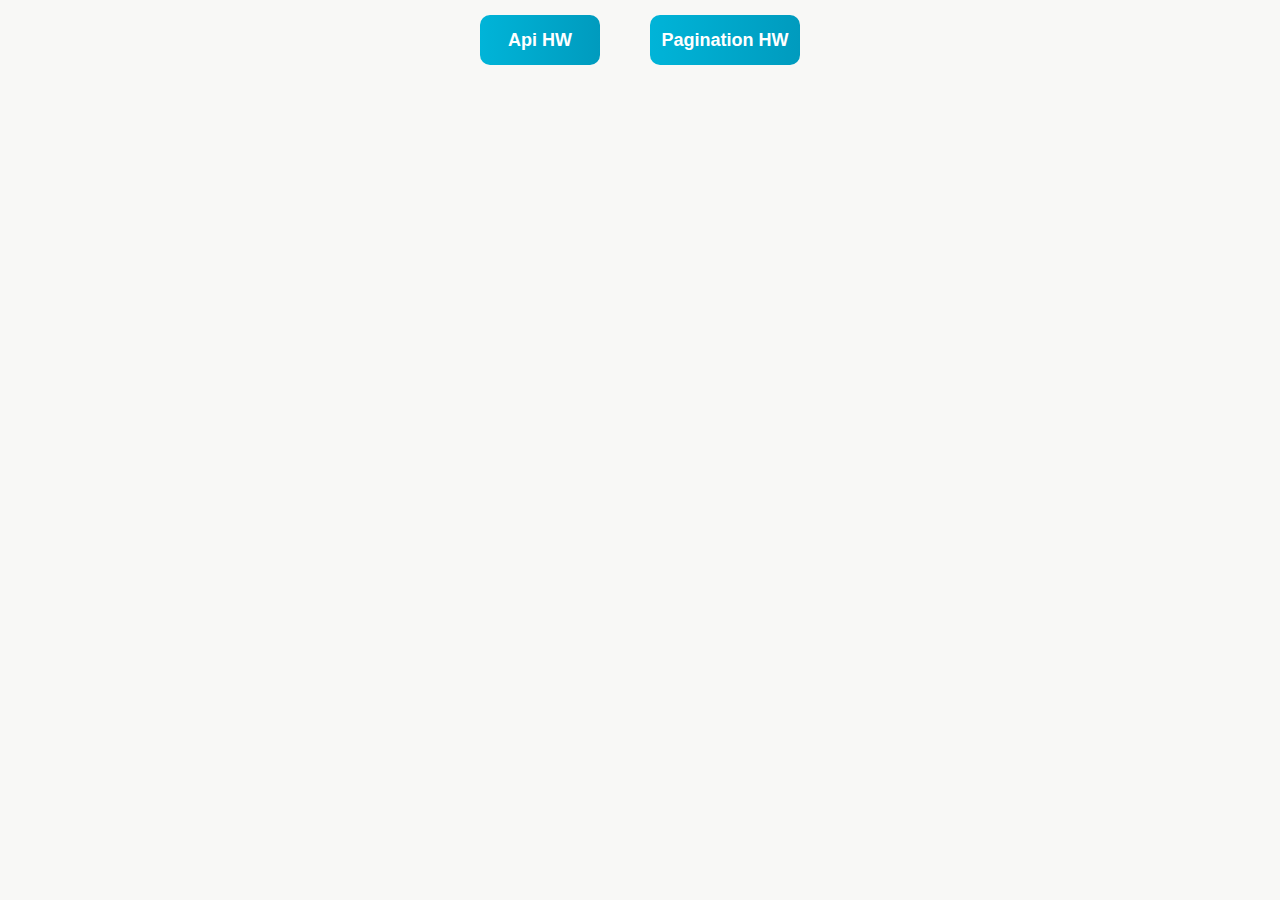
<file: index.html>
<!DOCTYPE html>
<html lang="en">
  <head>
    <meta charset="UTF-8" />
    <meta name="viewport" content="width=device-width, initial-scale=1.0" />
    <link rel="stylesheet" href="./style.css" />
    <title>Document</title>
  </head>
  <body>
    <div class="container">
      <ul class="list">
        <li class="list-item">
          <a href="hw-api/api.html" class="link"
            ><button class="button">Api HW</button></a
          >
        </li>
        <li class="list-item">
          <a href="hw-pagination/pagination.html" class="link"
            ><button class="button button2">Pagination HW</button></a
          >
        </li>
      </ul>
    </div>
  </body>
</html>
</file>
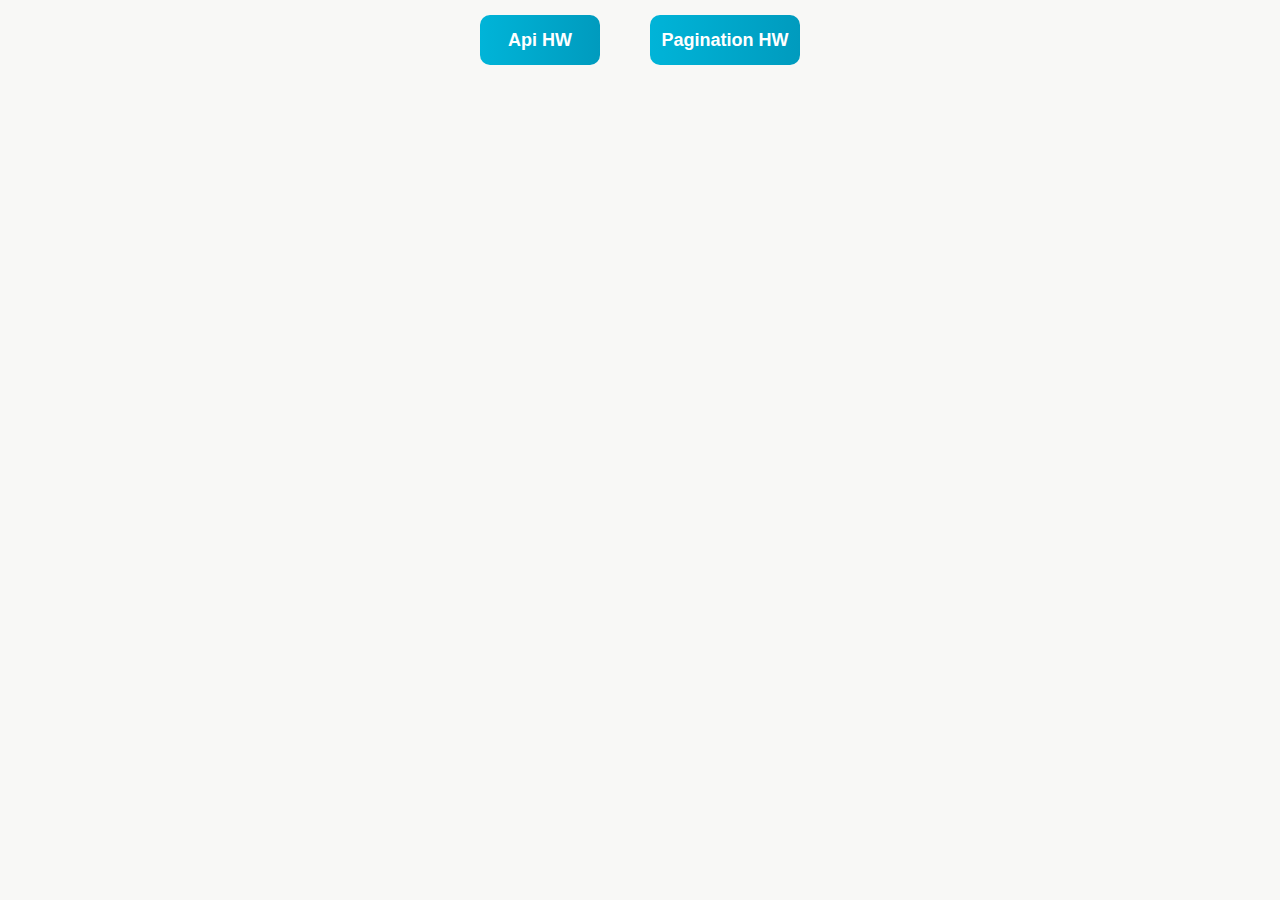
<file: main.html>
<!DOCTYPE html>
<html lang="en">
  <head>
    <meta charset="UTF-8" />
    <meta name="viewport" content="width=device-width, initial-scale=1.0" />
    <link rel="stylesheet" href="main-style.css" />
    <title>Document</title>
  </head>
  <body>
    <div class="container">
      <ul class="list">
        <li class="list-item">
          <a href="api-hw/index1.html" class="link"
            ><button class="button">Api HW</button></a
          >
        </li>
        <li class="list-item">
          <a href="pagination-hw/index2.html" class="link"
            ><button class="button button2">Pagination HW</button></a
          >
        </li>
      </ul>
    </div>
  </body>
</html>
</file>
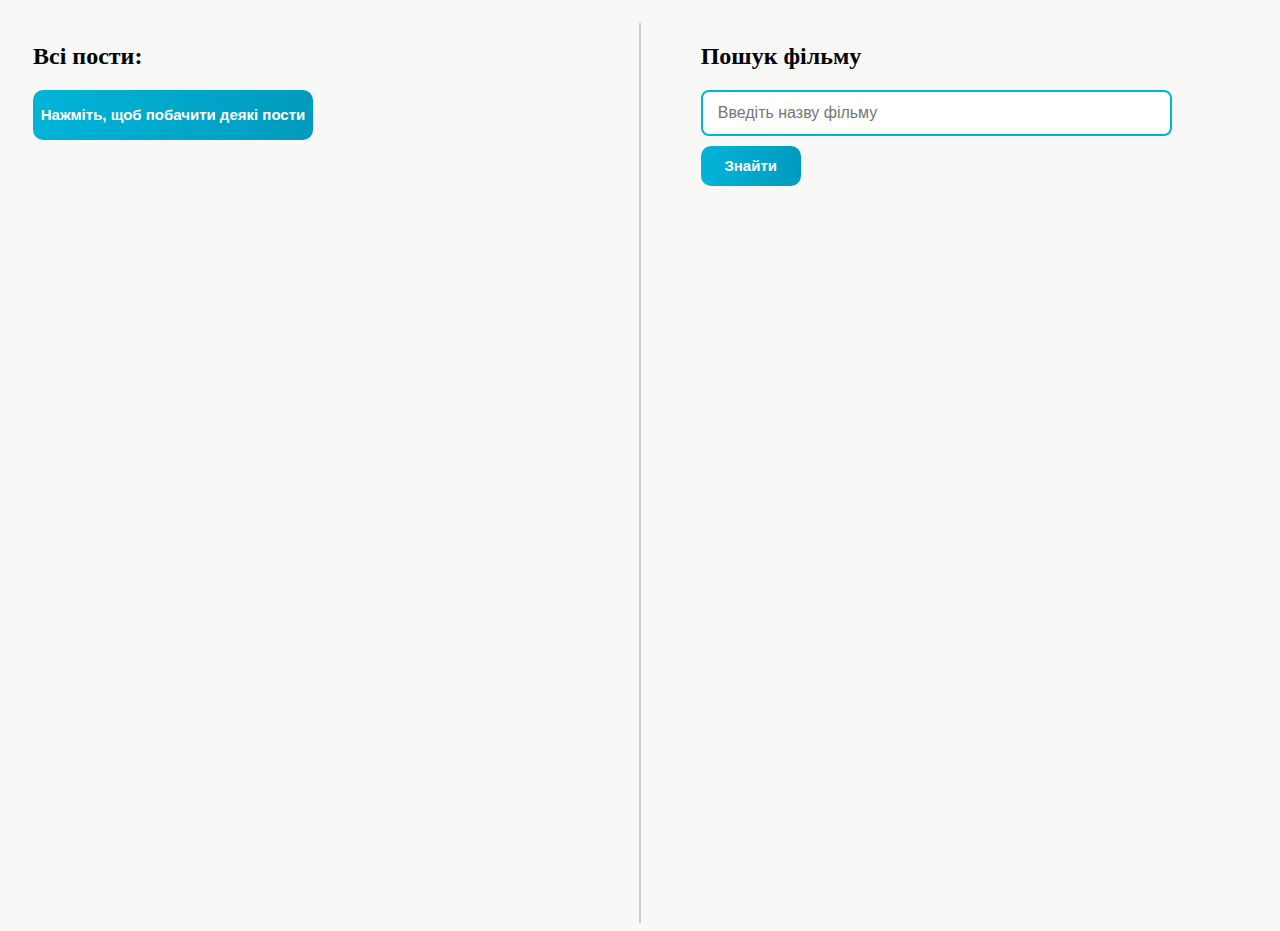
<file: api-hw/index1.html>
<!DOCTYPE html>
<html lang="en">
  <head>
    <meta charset="UTF-8" />
    <meta name="viewport" content="width=device-width, initial-scale=1.0" />
    <link rel="stylesheet" href="./style1.css" />
    <title>Document</title>
  </head>
  <body>
    <div class="posts-container">
      <h2 class="text-title post-title">Всі пости:</h2>
      <button class="size1" type="button" onclick="getPosts()">
        Нажміть, щоб побачити деякі пости
      </button>
      <div id="posts"></div>
    </div>
    <div class="line"></div>

    <div class="film-container">
      <h2 class="text-title film-title">Пошук фільму</h2>
      <input type="text" id="movieTitle" placeholder="Введіть назву фільму" />
      <button class="size2" onclick="searchMovie()">Знайти</button>
      <div class="movie-info" id="movieInfo"></div>
    </div>
    <script src="./index1.js"></script>
  </body>
</html>
</file>
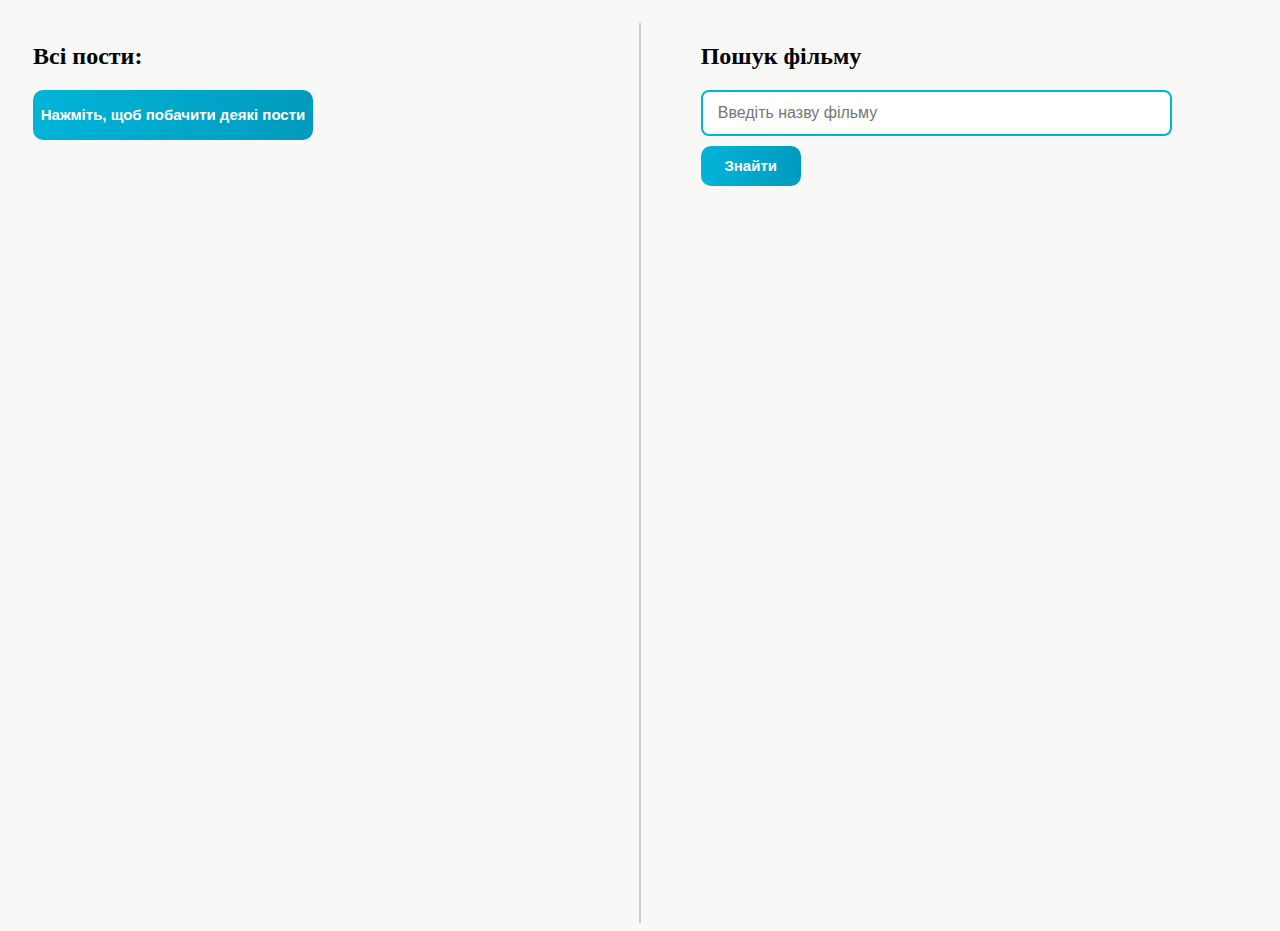
<file: hw-api/api.html>
<!DOCTYPE html>
<html lang="en">
  <head>
    <meta charset="UTF-8" />
    <meta name="viewport" content="width=device-width, initial-scale=1.0" />
    <link rel="stylesheet" href="./api.css" />
    <title>Document</title>
  </head>
  <body>
    <div class="posts-container">
      <h2 class="text-title post-title">Всі пости:</h2>
      <button class="size1" type="button" onclick="getPosts()">
        Нажміть, щоб побачити деякі пости
      </button>
      <div id="posts"></div>
    </div>
    <div class="line"></div>

    <div class="film-container">
      <h2 class="text-title film-title">Пошук фільму</h2>
      <input type="text" id="movieTitle" placeholder="Введіть назву фільму" />
      <button class="size2" onclick="searchMovie()">Знайти</button>
      <div class="movie-info" id="movieInfo"></div>
    </div>
    <script src="./api.js"></script>
  </body>
</html>
</file>
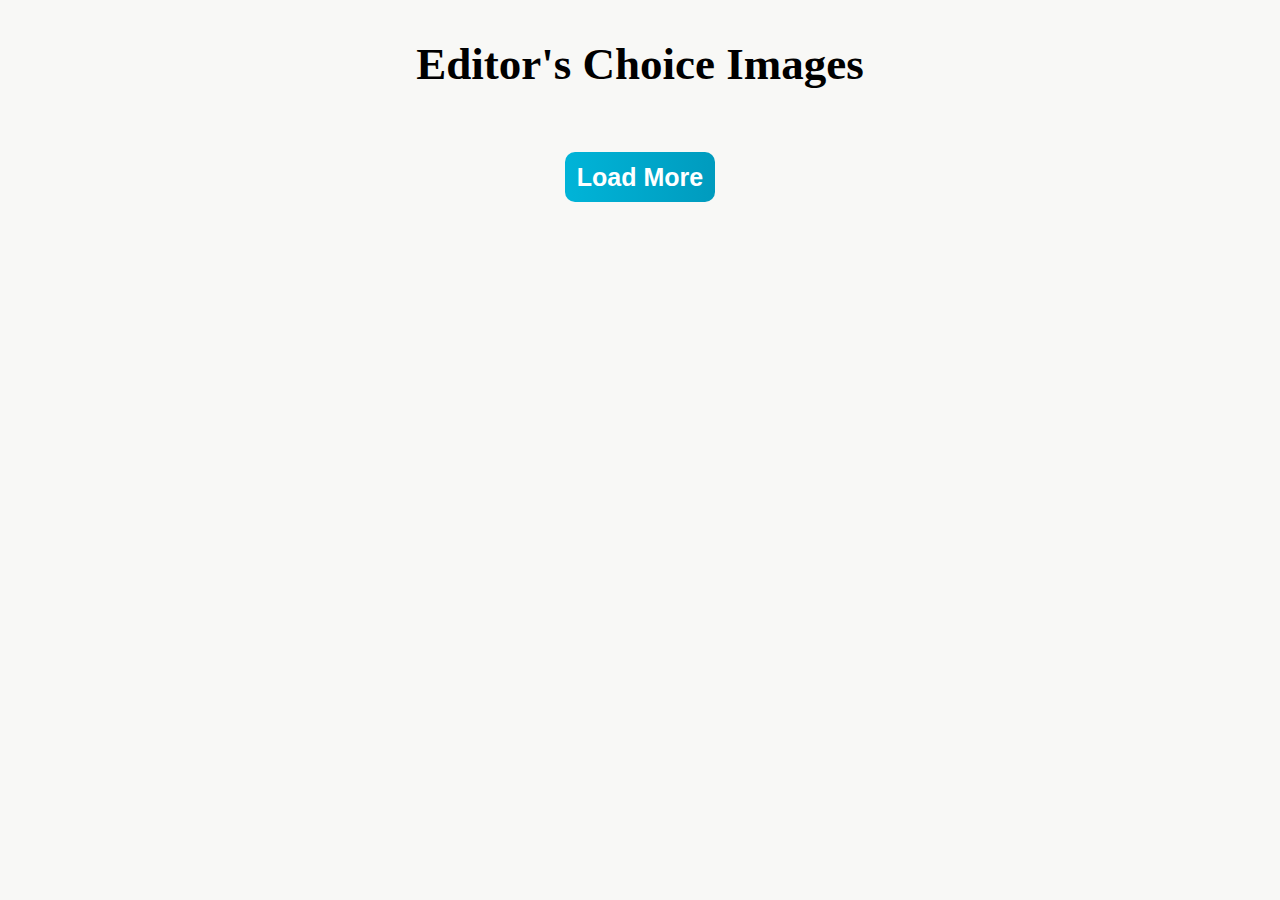
<file: hw-pagination/pagination.html>
<!DOCTYPE html>
<html lang="en">
  <head>
    <meta charset="UTF-8" />
    <meta name="viewport" content="width=device-width, initial-scale=1.0" />
    <link rel="stylesheet" href="./pagination.css" />
    <title>Document</title>
  </head>
  <body>
    <h1 class="title">Editor's Choice Images</h1>
    <ul class="gallery" id="gallery"></ul>
    <button class="load-more" id="loadMoreBtn" data-action="load-more">
      Load More
    </button>
    <script src="./pagination.js"></script>
  </body>
</html>
</file>
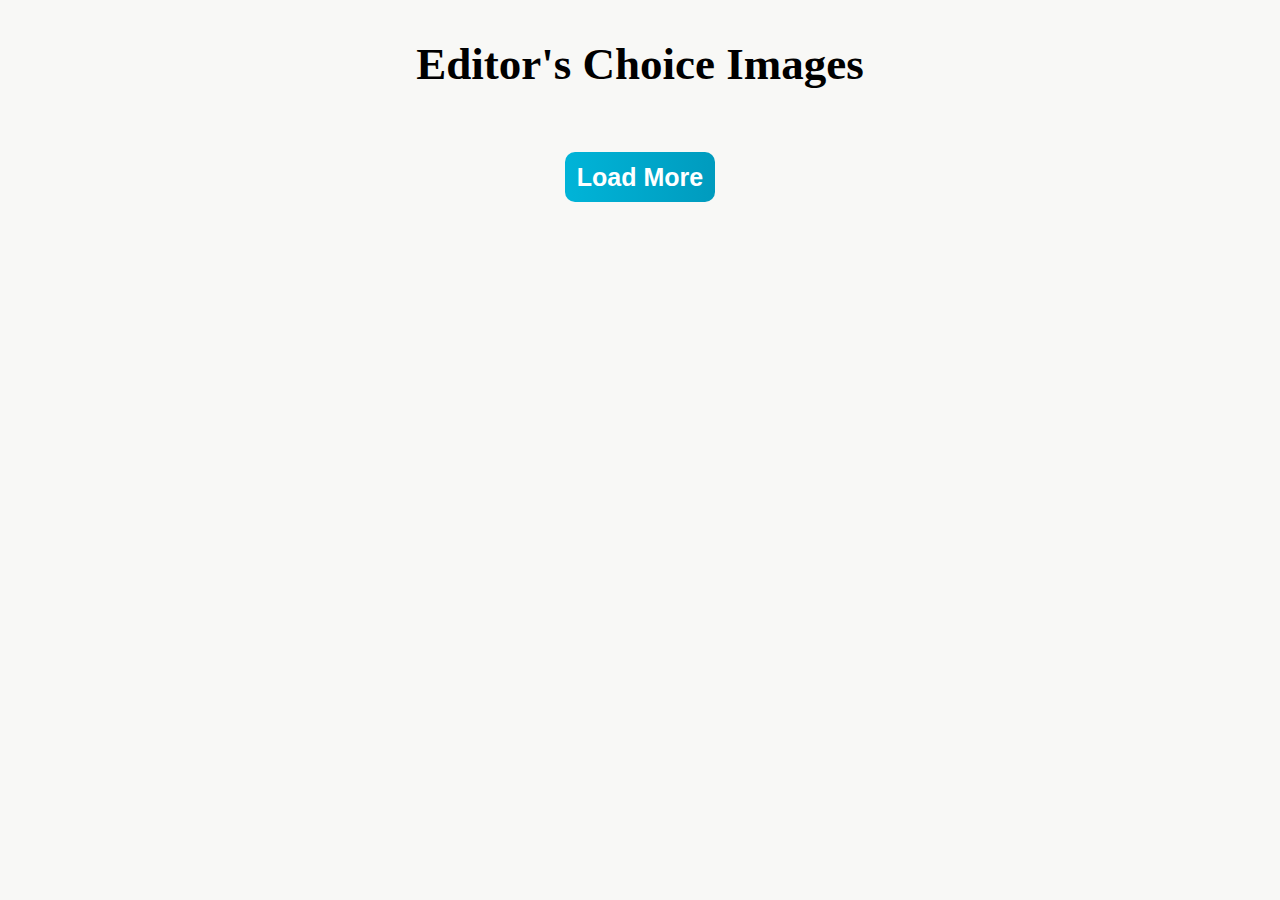
<file: pagination-hw/index2.html>
<!DOCTYPE html>
<html lang="en">
  <head>
    <meta charset="UTF-8" />
    <meta name="viewport" content="width=device-width, initial-scale=1.0" />
    <link rel="stylesheet" href="./style2.css" />
    <title>Document</title>
  </head>
  <body>
    <h1 class="title">Editor's Choice Images</h1>
    <ul class="gallery" id="gallery"></ul>
    <button class="load-more" id="loadMoreBtn" data-action="load-more">
      Load More
    </button>
    <script src="./index2.js"></script>
  </body>
</html>
</file>
<file: style.css>
body {
  margin: 0;
  padding: 0;
}
.container {
  height: 100vh;
  width: 100vw;
  display: flex;
  /* align-items: center; */
  justify-content: center;
  background-color: #f8f8f6;
}
.list {
  display: flex;
  gap: 50px;
  justify-content: center;
  margin: 15px 0 0 0;
  padding: 0;
}
.list-item {
  list-style: none;
}
.button {
  background: linear-gradient(to right, #00b4d8, #009bbe);
  color: #fff;
  border-radius: 10px;
  border: none;
  height: 20px;
  font-size: 15px;
  font-weight: 600;
  cursor: pointer;
  margin-bottom: 15px;
  height: 50px;
  width: 120px;
  font-size: 18px;
  font-weight: 700;
}
.button2 {
  width: 150px;
}
</file>
<file: main-style.css>
body {
  margin: 0;
  padding: 0;
}
.container {
  height: 100vh;
  width: 100vw;
  display: flex;
  /* align-items: center; */
  justify-content: center;
  background-color: #f8f8f6;
}
.list {
  display: flex;
  gap: 50px;
  justify-content: center;
  margin: 15px 0 0 0;
  padding: 0;
}
.list-item {
  list-style: none;
}
.button {
  background: linear-gradient(to right, #00b4d8, #009bbe);
  color: #fff;
  border-radius: 10px;
  border: none;
  height: 20px;
  font-size: 15px;
  font-weight: 600;
  cursor: pointer;
  margin-bottom: 15px;
  height: 50px;
  width: 120px;
  font-size: 18px;
  font-weight: 700;
}
.button2 {
  width: 150px;
}
</file>
<file: api-hw/style1.css>
body {
  display: flex;
  padding: 15px 25px 0 25px;
  justify-content: space-between;
  height: 100vh;
  gap: 40px;
  background-color: #f8f8f6;
}
.posts-container,
.film-container {
  width: 45%;
  max-width: 50vw;
}
.line {
  width: 2px;
  background-color: #ccc;
  height: 100%;
}
.text-title {
  font-family: Georgia;
  font-weight: 900;
}
button {
  background: linear-gradient(to right, #00b4d8, #009bbe);
  color: #fff;
  border-radius: 10px;
  border: none;
  height: 20px;
  font-size: 15px;
  font-weight: 600;
  cursor: pointer;
  margin-bottom: 15px;
}
.size1 {
  width: 280px;
  height: 50px;
}
.size2 {
  width: 100px;
  height: 40px;
}
input {
  width: 80%;
  padding: 12px 15px;
  margin-bottom: 10px;
  border: 2px solid #00b4d8;
  border-radius: 8px;
  background-color: #ffffff;
  font-size: 16px;
  color: #333;
}
</file>
<file: hw-api/api.css>
body {
  display: flex;
  padding: 15px 25px 0 25px;
  justify-content: space-between;
  height: 100vh;
  gap: 40px;
  background-color: #f8f8f6;
}
.posts-container,
.film-container {
  width: 45%;
  max-width: 50vw;
}
.line {
  width: 2px;
  background-color: #ccc;
  height: 100%;
}
.text-title {
  font-family: Georgia;
  font-weight: 900;
}
button {
  background: linear-gradient(to right, #00b4d8, #009bbe);
  color: #fff;
  border-radius: 10px;
  border: none;
  height: 20px;
  font-size: 15px;
  font-weight: 600;
  cursor: pointer;
  margin-bottom: 15px;
}
.size1 {
  width: 280px;
  height: 50px;
}
.size2 {
  width: 100px;
  height: 40px;
}
input {
  width: 80%;
  padding: 12px 15px;
  margin-bottom: 10px;
  border: 2px solid #00b4d8;
  border-radius: 8px;
  background-color: #ffffff;
  font-size: 16px;
  color: #333;
}
</file>
<file: hw-pagination/pagination.css>
body {
  display: flex;
  flex-direction: column;
  justify-content: center;
  background-color: #f8f8f6;
}
.title {
  text-align: center;
  font-size: 45px;
}
.gallery {
  display: flex;
  flex-wrap: wrap;
  justify-content: center;
  gap: 50px;
}
.load-more {
  width: 150px;
  height: 50px;
  align-self: center;
  font-size: 25px;
  background: linear-gradient(to right, #00b4d8, #009bbe);
  color: #fff;
  border-radius: 10px;
  border: none;
  font-weight: 600;
  margin-bottom: 15px;
}
</file>
<file: pagination-hw/style2.css>
body {
  display: flex;
  flex-direction: column;
  justify-content: center;
  background-color: #f8f8f6;
}
.title {
  text-align: center;
  font-size: 45px;
}
.gallery {
  display: flex;
  flex-wrap: wrap;
  justify-content: center;
  gap: 50px;
}
.load-more {
  width: 150px;
  height: 50px;
  align-self: center;
  font-size: 25px;
  background: linear-gradient(to right, #00b4d8, #009bbe);
  color: #fff;
  border-radius: 10px;
  border: none;
  font-weight: 600;
  margin-bottom: 15px;
}
</file>
